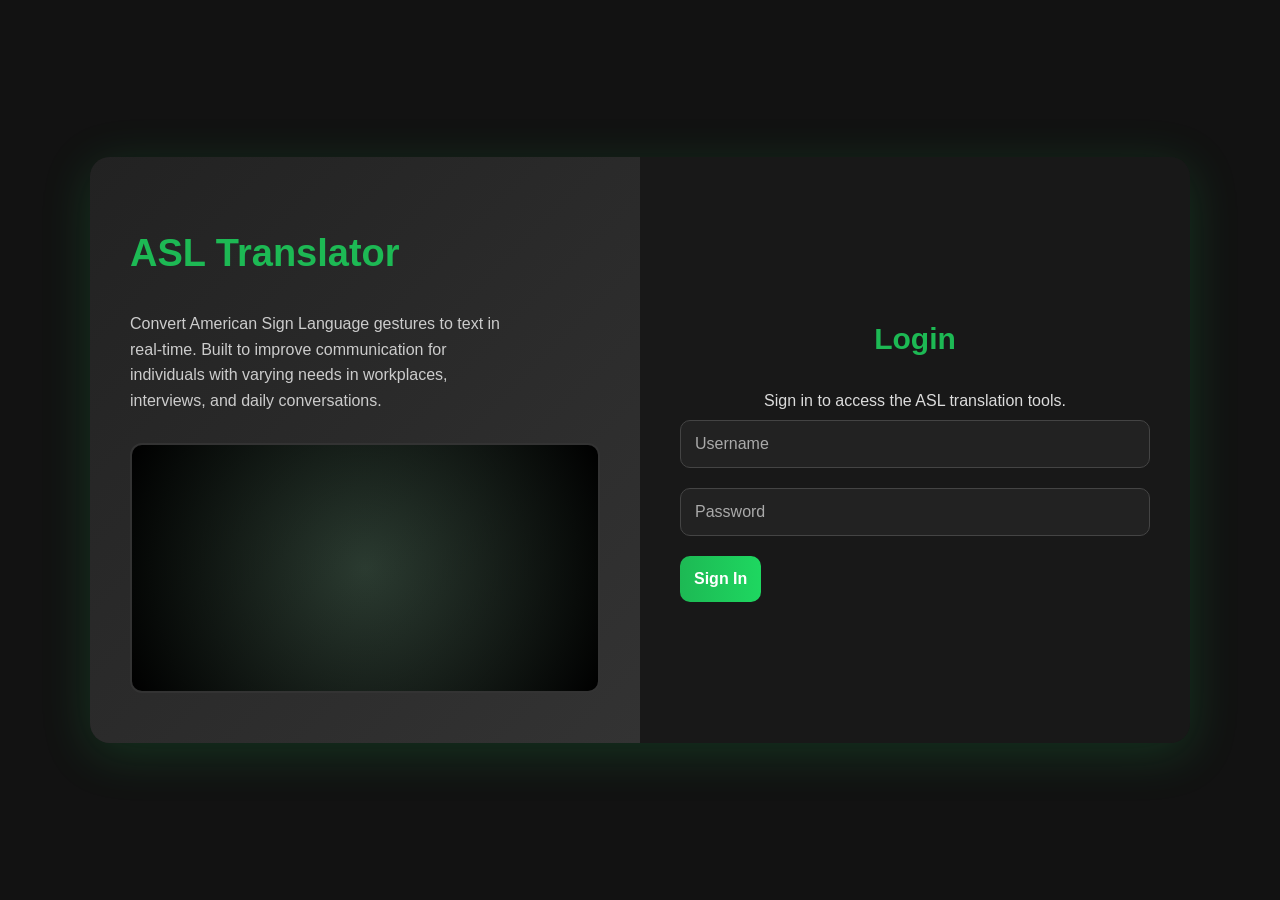
<file: templates/login.html>
<!DOCTYPE html>
<html lang="en">
<head>
  <meta charset="UTF-8" />
  <meta name="viewport" content="width=device-width, initial-scale=1.0"/>
  <title>ASL Translator - Login</title>
  <style>
    * {
      box-sizing: border-box;
    }

    body {
      margin: 0;
      font-family: 'Segoe UI', Tahoma, Geneva, Verdana, sans-serif;
      background-color: #121212;
      color: #f1f1f1;
      display: flex;
      justify-content: center;
      align-items: center;
      height: 100vh;
      padding: 20px;
      overflow: hidden;
    }

    .container {
      display: flex;
      width: 100%;
      max-width: 1100px;
      background: #181818;
      border-radius: 20px;
      box-shadow: 0 10px 50px rgba(29, 185, 84, 0.2); /* Darker shadow for depth */
    }

    .info {
      flex: 1;
      padding: 50px 40px;
      background: linear-gradient(135deg, #222, #333);
      display: flex;
      flex-direction: column;
      justify-content: center;
      align-items: flex-start;
      border-top-left-radius: 20px;
      border-bottom-left-radius: 20px;
    }

    .info h1 {
      font-size: 38px;
      color: #1DB954; /* Spotify Green */
      margin-bottom: 20px;
    }

    .info p {
      font-size: 16px;
      line-height: 1.6;
      color: #ccc;
      margin-bottom: 30px;
      max-width: 80%;
    }

    .info .glow-box {
      width: 100%;
      height: 250px;
      background: radial-gradient(circle at center, rgba(29, 185, 84, 0.1), #000);
      border: 2px solid #333;
      border-radius: 12px;
      display: flex;
      align-items: center;
      justify-content: center;
      color: #888;
      font-size: 14px;
    }

    .login {
      flex: 1;
      padding: 50px 40px;
      display: flex;
      flex-direction: column;
      justify-content: center;
      border-top-right-radius: 20px;
      border-bottom-right-radius: 20px;
      background: #181818;
    }

    .login h2 {
      font-size: 30px;
      color: #1DB954;
      margin-bottom: 20px;
      text-align: center;
    }

    .login p {
      color: #dcdcdc; /* Light gray text for better contrast */
      font-size: 16px;
      margin-bottom: 10px;
      text-align: center;
    }

    .login input {
      width: 100%;
      padding: 14px;
      margin-bottom: 20px;
      background-color: #222;
      border: 1px solid #444;
      border-radius: 10px;
      font-size: 16px;
      color: #f1f1f1;
    }

    .login input::placeholder {
      color: #aaa;
    }

    .login button {
      padding: 14px;
      background: linear-gradient(to right, #1DB954, #1ED760); /* Spotify Green */
      color: #ffffff;
      border: none;
      border-radius: 10px;
      font-size: 16px;
      font-weight: bold;
      cursor: pointer;
      transition: transform 0.2s ease, background 0.3s ease;
    }

    .login button:hover {
      transform: scale(1.03);
      background: linear-gradient(to right, #1ED760, #1DB954);
    }

    @media (max-width: 768px) {
      .container {
        flex-direction: column;
        height: auto;
        margin-top: 30px;
      }

      .info, .login {
        padding: 30px 20px;
      }

      .info .glow-box {
        height: 180px;
      }
    }
  </style>
</head>
<body>

  <div class="container">
    <!-- Left Info Section -->
    <div class="info">
      <h1>ASL Translator</h1>
      <p>
        Convert American Sign Language gestures to text in real-time. Built to improve communication for individuals with varying needs in workplaces, interviews, and daily conversations.
      </p>
      <div class="glow-box">
        <!-- [ Add ASL-related image or icon here ] -->
      </div>
    </div>

    <!-- Right Login Form Section -->
    <div class="login">
      <h2>Login</h2>
      <p>Sign in to access the ASL translation tools.</p>
      <form action="/login" method="POST">
        <input type="text" name="username" placeholder="Username" required />
        <input type="password" name="password" placeholder="Password" required />
        <button type="submit">Sign In</button>
      </form>
    </div>
  </div>

</body>
</html>
</file>
